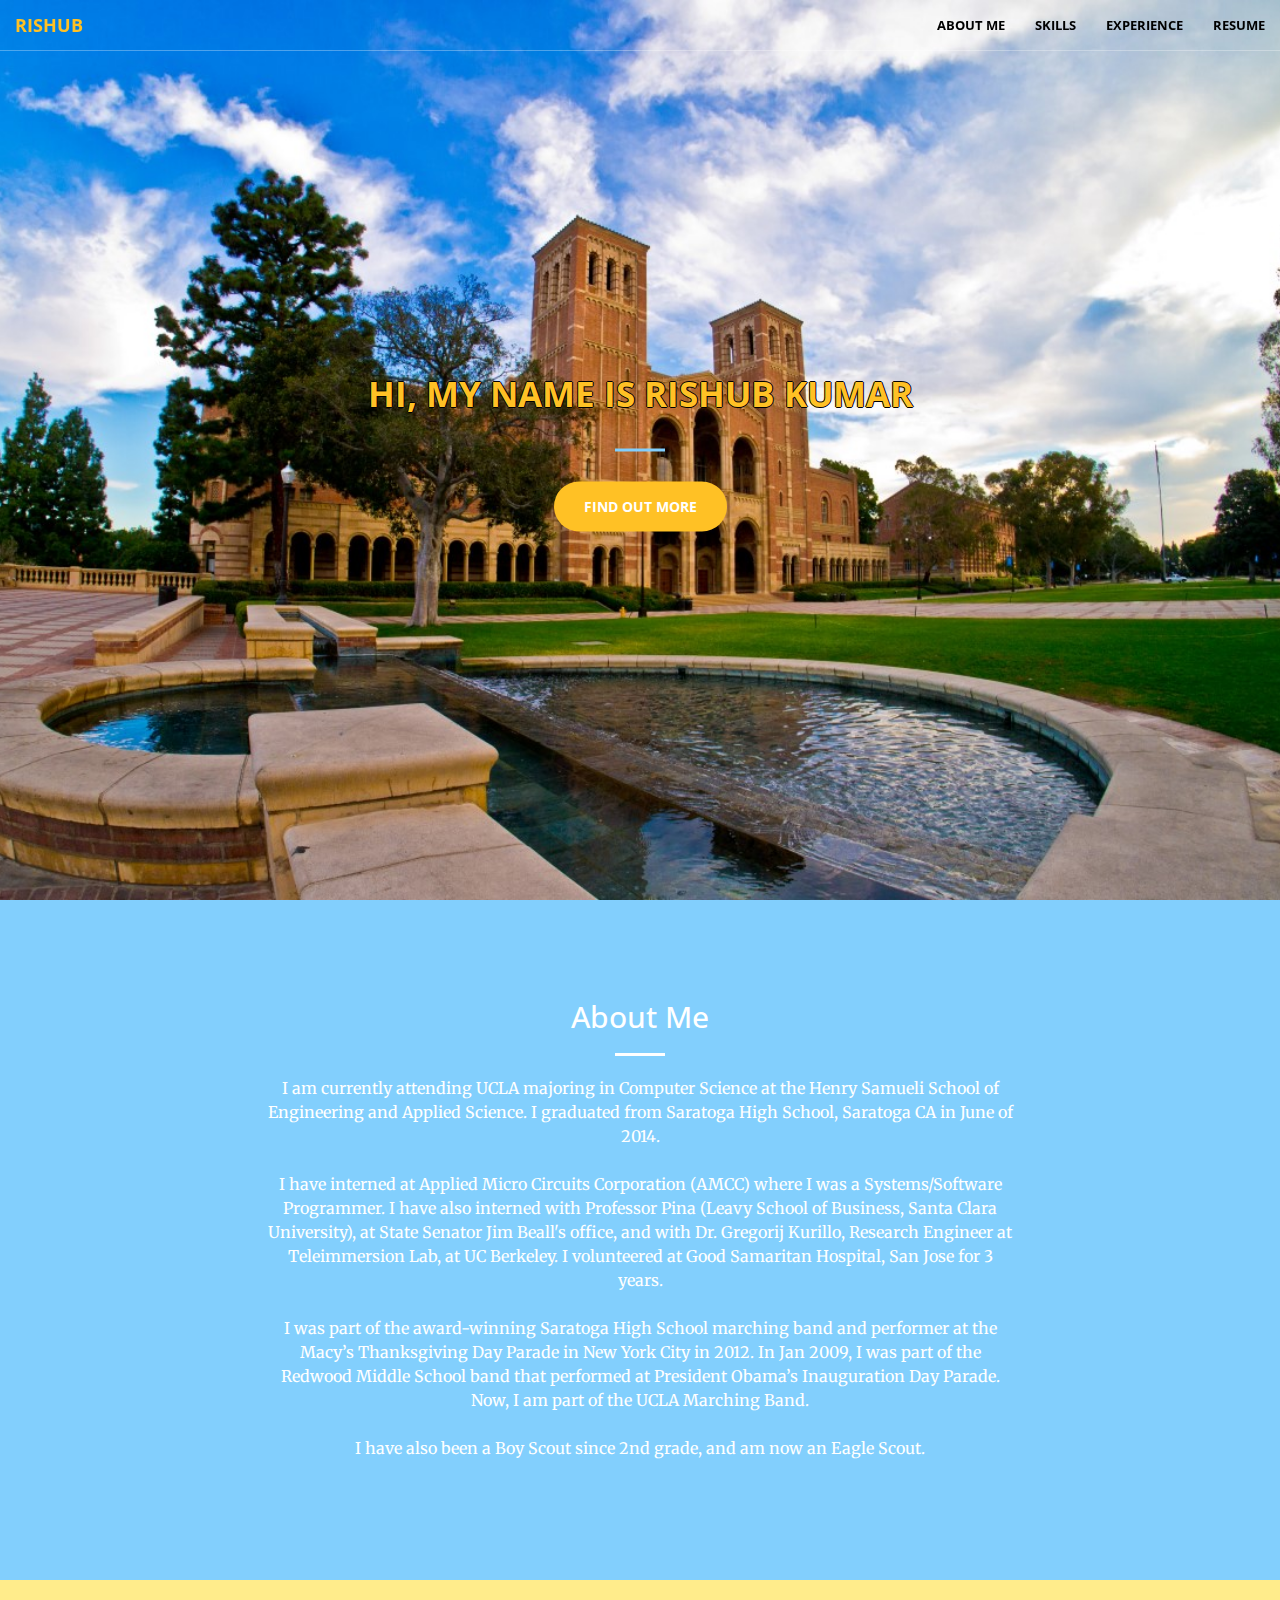
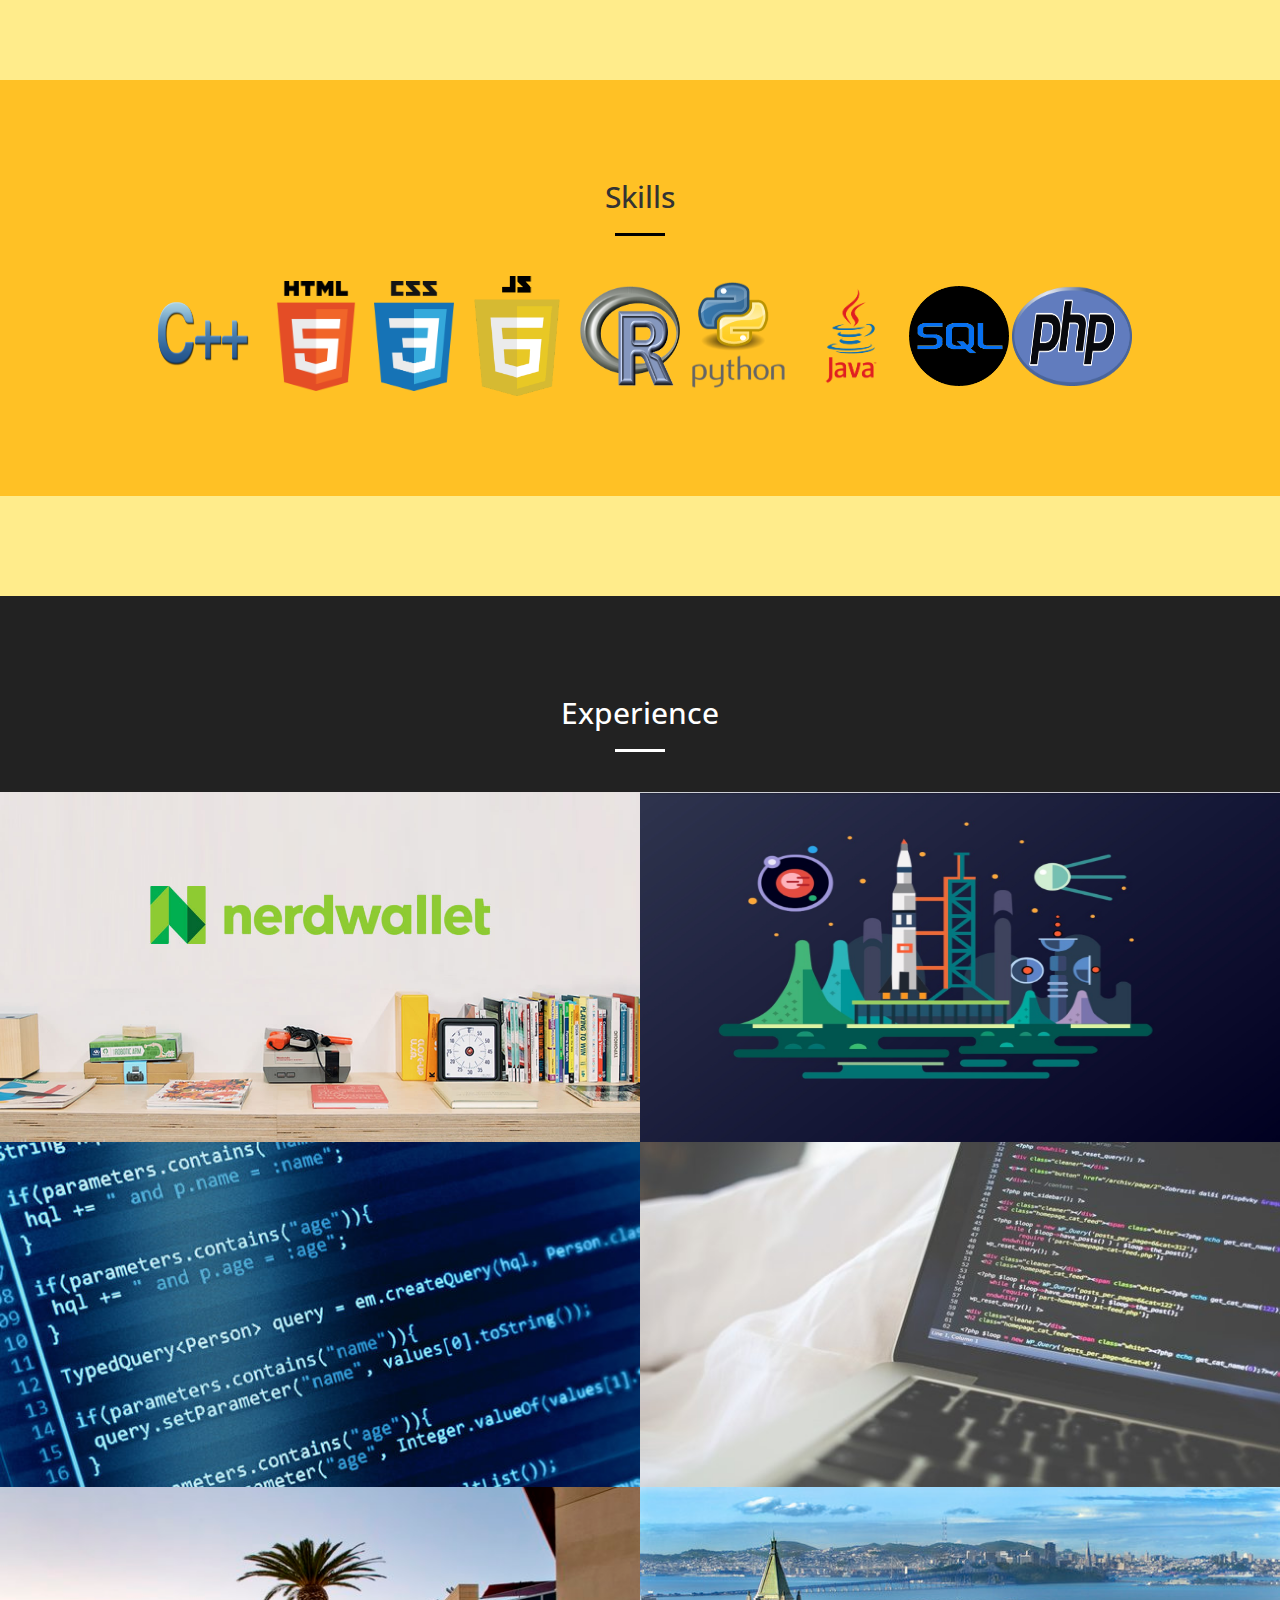
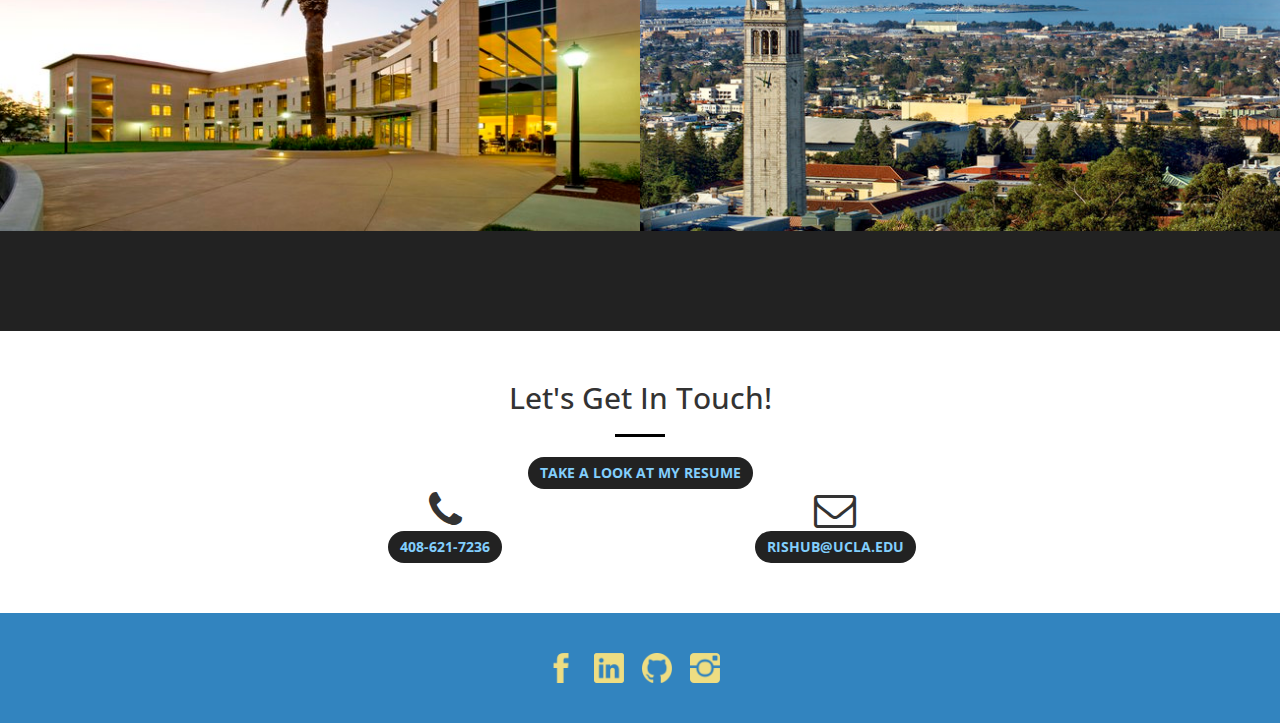
<file: index.html>
<!DOCTYPE html>
<html lang="en">

<head>

    <meta charset="utf-8">
    <meta http-equiv="X-UA-Compatible" content="IE=edge">
    <meta name="viewport" content="width=device-width, initial-scale=1">
    <meta name="description" content="">
    <meta name="author" content="">

    <title>Rishub Kumar's Website</title>

    <link rel="icon" type="image/png" href="img/myicon.png">

    <!-- Bootstrap Core CSS -->
    <link rel="stylesheet" href="https://maxcdn.bootstrapcdn.com/bootstrap/3.3.5/css/bootstrap.min.css" type="text/css">

    <!-- Custom Fonts -->
    <link href='http://fonts.googleapis.com/css?family=Open+Sans:300italic,400italic,600italic,700italic,800italic,400,300,600,700,800' rel='stylesheet' type='text/css'>
    <link href='http://fonts.googleapis.com/css?family=Merriweather:400,300,300italic,400italic,700,700italic,900,900italic' rel='stylesheet' type='text/css'>
    <link rel="stylesheet" href="https://maxcdn.bootstrapcdn.com/font-awesome/4.4.0/css/font-awesome.min.css">

    <!-- Custom CSS -->
    <link rel="stylesheet" href="css/creative.css" type="text/css">


</head>

<body id="page-top">

    <nav id="mainNav" class="navbar navbar-default navbar-fixed-top">
        <div class="container-fluid">
            <!-- Brand and toggle get grouped for better mobile display -->
            <div class="navbar-header">
                <button type="button" class="navbar-toggle collapsed" data-toggle="collapse" data-target="#bs-example-navbar-collapse-1">
                    <span class="sr-only">Toggle navigation</span>
                    <span class="icon-bar"></span>
                    <span class="icon-bar"></span>
                    <span class="icon-bar"></span>
                </button>
                <a class="navbar-brand page-scroll" href="#page-top">Rishub </a> 
            </div>

            <!-- <div class="navbar-header">
                <img src="img/rishub.jpg" height=30 width=30>
            </div> -->

            <!-- Collect the nav links, forms, and other content for toggling -->
            <div class="collapse navbar-collapse" id="bs-example-navbar-collapse-1">
                <ul class="nav navbar-nav navbar-right">
                    <li>
                        <a class="page-scroll" href="#about">About Me</a>
                    </li>
                    <li>
                        <a class="page-scroll" href="#skills">Skills</a>
                    </li>
                    <li>
                        <a class="page-scroll" href="#portfolio">Experience</a>
                    </li>
                    <li>
                        <a class="page-scroll" href="#contact">Resume</a>
                    </li>
                </ul>
            </div>
            <!-- /.navbar-collapse -->
        </div>
        <!-- /.container-fluid -->
    </nav>

    <header>
        <div class="header-content">
            <div class="header-content-inner">
                <span style="text-shadow: -1px 0 black, 0 1px black, 1px 0 black, 0 -1px black; font-weight: 700; font-size: 35px; text-transform: uppercase; font-family: 'Open Sans'">Hi, my name is Rishub Kumar</span>
                <hr>
                <a href="#about" class="btn btn-primary btn-xl page-scroll">Find Out More</a>
            </div>
        </div>
    </header>

    <section class="bg-primary" id="about">
        <div class="container">
            <div class="row">
                <div class="col-lg-8 col-lg-offset-2 text-center">
                    <h2 class="section-heading">About Me</h2>
                    <hr class="light">
                    <p class="text-faded">I am currently attending UCLA majoring in Computer Science at the Henry Samueli School of Engineering and Applied Science. I graduated from Saratoga High School, Saratoga CA in June of 2014. <br><br>

                    I have interned at Applied Micro Circuits Corporation (AMCC) where I was a Systems/Software Programmer. I have also interned with Professor Pina (Leavy School of Business, Santa Clara University), at State Senator Jim Beall's office, and with Dr. Gregorij Kurillo, Research Engineer at Teleimmersion Lab, at UC Berkeley. I volunteered at Good Samaritan Hospital, San Jose for 3 years.
                    <br><br>

                    I was part of the award-winning Saratoga High School marching band and performer at the Macy’s Thanksgiving Day Parade in New York City in 2012.  In Jan 2009, I was part of the Redwood Middle School band that performed at President Obama’s Inauguration Day Parade. Now, I am part of the UCLA Marching Band.<br><br>

                    I have also been a Boy Scout since 2nd grade, and am now an Eagle Scout.
</p>
                    <!-- <a href="#" class="btn btn-default btn-xl">Get Started!</a> -->
                </div>
            </div>
        </div>
    </section>

    <section class="bg-light" id="skills"></section>
    <section class="bg-secondary" >
        <div class="container">
            <div class="row">
                <div class="col-lg-12 text-center">
                    <h2 class="section-heading">Skills</h2>
                    <hr class="dark">
                    <br>
                </div>
            </div>
        </div>
        <div class="container">
            <div align="center" class="col-lg-12 col-md-12">
                <img src="img/Skills/c++.png" height=110 width=110>
                <img src="img/Skills/html.png" height=110 width=110>
                <img src="img/Skills/css.png" height=110 width=80>
                <img src="img/Skills/javascript.png" height=120 width=120>
                <img src="img/Skills/R.png" height=100 width=100>
                <img src="img/Skills/python.png" height=110 width=110>
                <img src="img/Skills/java.png" height=110 width=110>
                <img src="img/Skills/sql.png" height=100 width=100>
                <img src="img/Skills/php.png" height=100 width=120>
            </div>
        </div>
    </section>
    <section class="bg-light"></section>

    <section class="bg-dark" id="portfolio">

        <div class="container">
            <div class="row">
                <div class="col-lg-12 text-center">
                    <h2 class="section-heading">Experience</h2>
                    <hr class="light">
                </div>
            </div>
        </div>
        <br>
        <div class="container-fluid">
            <div class="row no-gutter">
                <div class="col-xl-6 col-lg-6 col-sm-6">
                    <a target="_blank" href="resume.pdf" class="portfolio-box">
                        <img style="height:350px; width:650px" src="img/Experience/nerdwallet.jpg" class="img-responsive" alt="">
                        <div class="portfolio-box-caption">
                            <div class="portfolio-box-caption-content">
                                <div class="project-category text-faded">
                                    Intern at NerdWallet
                                </div>
                                <div class="project-name">
                                    Full Stack Web Developer Intern NerdWallet, San Francisco CA
                                    <br>
                                    Wrote city comparison tool from scratch for millions of users. Frontend in Node.js, Express.js, React.js, and backend services using Python and SQL Alchemy
                                </div>
                            </div>
                        </div>
                    </a>
                </div>
                <div class="col-xl-6 col-lg-6 col-sm-6">
                    <a target="_blank" href="resume.pdf" class="portfolio-box">
                        <img style="height:350px; width:650px" src="img/Experience/ucladevx.jpg" class="img-responsive" alt="">
                        <div class="portfolio-box-caption">
                            <div class="portfolio-box-caption-content">
                                <div class="project-category text-faded">
                                    Vice President and Product Manager UCLA DevX
                                </div>
                                <div class="project-name">
                                    Vice President and Product Manager UCLA DevX, Los Angeles CA
                                    <br>
                                    PM and lead engineer on website that helps UCLA students plan and enroll in classes. VP - execute vision, direct and mentor teams, recruit talent, market brand
                                </div>
                            </div>
                        </div>
                    </a>
                </div>
                <div class="col-xl-6 col-lg-6 col-sm-6">
                    <a target="_blank" href="resume.pdf" class="portfolio-box">
                        <img src="img/Experience/rsz_coding.jpg" class="img-responsive" alt="">
                        <div class="portfolio-box-caption">
                            <div class="portfolio-box-caption-content">
                                <div class="project-category text-faded">
                                    Intern at Applied Micro Circuits Corporation
                                </div>
                                <div class="project-name">
                                    Systems/Software Programming Intern in Santa Clara<br>
                                    Tools and languages used include Python, HTML, Cascading Style Sheets (CSS), MySQL, JavaScript
                                </div>
                            </div>
                        </div>
                    </a>
                </div>
                <div class="col-xl-6 col-lg-6 col-sm-6">
                    <a target="_blank" href="resume.pdf" class="portfolio-box">
                        <img src="img/Experience/rsz_codingsublime.jpg" class="img-responsive" alt="">
                        <div class="portfolio-box-caption">
                            <div class="portfolio-box-caption-content">
                                <div class="project-category text-faded">
                                    Co-Founder of Silicon Valley Coders Club
                                </div>
                                <div class="project-name">
                                    Rolled out a collaborative learning platform for the youth via weekly club gatherings<br>
                                    I led hands-on sessions, initiated youth led collaborative projects, and held an annual Tech Conference
                                </div>
                            </div>
                        </div>
                    </a>
                </div>
                <div class="col-xl-6 col-lg-6 col-sm-6">
                    <a target="_blank" href="resume.pdf" class="portfolio-box">
                        <img src="img/Experience/rsz_scu.jpg" class="img-responsive" alt="">
                        <div class="portfolio-box-caption">
                            <div class="portfolio-box-caption-content">
                                <div class="project-category text-faded">
                                    Intern at Santa Clara University
                                </div>
                                <div class="project-name">
                                    Conducted statistical analysis and sorting of ten years of data on surfing scores; applying statistics and probability<br>
                                    Used R programming language to analyze data and develop software
                                </div>
                            </div>
                        </div>
                    </a>
                </div>
                <div class="col-xl-6 col-lg-6 col-sm-6">
                    <a target="_blank" href="resume.pdf" class="portfolio-box">
                        <img src="img/Experience/rsz_berkeley.jpg" class="img-responsive" alt="">
                        <div class="portfolio-box-caption">
                            <div class="portfolio-box-caption-content">
                                <div class="project-category text-faded">
                                    Intern at UC Berkeley
                                </div>
                                <div class="project-name">
                                    Worked with Dr.Kurillo by segmenting audio recordings to build an automated exercise software for elderly
                                </div>
                            </div>
                        </div>
                    </a>
                </div>
            </div>
        </div>
    </section>


    <section class="bg-contact" id="contact">
        <div class="container">
            <div class="row">
                <div class="col-lg-8 col-lg-offset-2 text-center">
                    <h2 class="section-heading">Let's Get In Touch!</h2>
                    <hr class="dark">
                    <button class='btn btn-secondary'><a target="_blank" href="resume.pdf">Take a look at my resume</a></button>
                </div>
                <div class="col-lg-4 col-lg-offset-2 text-center">
                    <i class="fa fa-phone fa-3x"></i><br>
                    <button class='btn btn-secondary'><a href="tel:1-408-621-7236">408-621-7236</a></button>
                </div>
                <div class="col-lg-4 text-center">
                    <i class="fa fa-envelope-o fa-3x "></i><br>
                    <button class='btn btn-secondary'><a href="mailto:rishub@ucla.edu">rishub@ucla.edu</a></button>
                </div>
            </div>
        </div>
    </section>

    <section class="bg-footer">
        <div align="center">
            <a class="social" target="_blank"  href="https://www.facebook.com/rishub"><img src="img/Social/fb.png" height=30 width=30></a>
            <a class="social" target="_blank" href="https://www.linkedin.com/in/rishub"><img src="img/Social/li.png" height=30 width=30></a>
            <a class="social" target="_blank" href="https://github.com/rishub"><img src="img/Social/github.png" height=30 width=30></a>
            <a class="social" target="_blank" href="https://instagram.com/rishub1/"><img src="img/Social/insta.png" height=30 width=30></a>
        </div>
    </section>

    <!-- jQuery -->
    <script src="https://ajax.googleapis.com/ajax/libs/jquery/1.11.3/jquery.min.js"></script>

    <!-- Bootstrap Core JavaScript -->
    <script src="https://maxcdn.bootstrapcdn.com/bootstrap/3.3.5/js/bootstrap.min.js"></script>

    <!-- Custom Theme JavaScript -->
    <script src="js/creative.js"></script>

    <!-- Scrolling -->
    <script src="js/customscroll.js"></script>

</body>

</html>
</file>
<file: css/creative.css>
/*!
 * Start Bootstrap - Creative Bootstrap Theme (http://startbootstrap.com)
 * Code licensed under the Apache License v2.0.
 * For details, see http://www.apache.org/licenses/LICENSE-2.0.
 */

html,
body {
    width: 100%;
    height: 100%;
}

body {
    font-family: Merriweather,'Helvetica Neue',Arial,sans-serif;
}

hr {
    max-width: 50px;
    border-color: #82CFFD;
    border-width: 3px;
}

hr.light {
    border-color: #fff;
}

hr.dark {
    border-color: #000;
}

a {
    color: #82CFFD;
    -webkit-transition: all .35s;
    -moz-transition: all .35s;
    transition: all .35s;
}

a:hover,
a:focus {
    color: #82CFFD;
}

h1,
h2,
h3,
h4,
h5,
h6 {
    font-family: 'Open Sans','Helvetica Neue',Arial,sans-serif;
}

p {
    margin-bottom: 20px;
    font-size: 16px;
    line-height: 1.5;
}

.bg-primary {
    background-color: #82CFFD; /*light blue*/
}

.bg-secondary {
    background-color: #FFC125;  /*gold*/
}

.bg-dark {
    color: #fff;  
    background-color: #222; /*black*/
}

.bg-light{
    background-color: #FFEC8B;  /*light yellow*/
}

.bg-footer {
    background-color: #3284BF; /*blue*/
}

.bg-contact {
    background-color: ; /*lol*/
}


.text-faded {
    color: #fff;
}

section {
    padding: 100px 0;
}

section#contact{
    padding: 50px 0;
}

section.bg-footer{
    padding: 40px 0;
}

section.bg-light{
    padding: 50px 0; 
}

.social {
    padding-right: 15px;
}

aside {
    padding: 50px 0;
}

.no-padding {
    padding: 0;
}

.navbar-default {
    border-color: rgba(34,34,34,.05);
    font-family: 'Open Sans','Helvetica Neue',Arial,sans-serif;
    background-color: #3284BF;
    -webkit-transition: all .35s;
    -moz-transition: all .35s;
    transition: all .35s;
}

.navbar-default .navbar-header .navbar-brand {
    text-transform: uppercase;
    font-family: 'Open Sans','Helvetica Neue',Arial,sans-serif;
    font-weight: 700;
    color: #FFC125;
}

.navbar-default .navbar-header .navbar-brand:hover,
.navbar-default .navbar-header .navbar-brand:focus {
    color: #FFC125;
}

.navbar-default .nav > li>a,
.navbar-default .nav>li>a:focus {
    text-transform: uppercase;
    font-size: 13px;
    font-weight: 700;
    color: #222;
}

.navbar-default .nav > li>a:hover,
.navbar-default .nav>li>a:focus:hover {
    color: #FFC125;
}

.navbar-default .nav > li.active>a,
.navbar-default .nav>li.active>a:focus {
    color: #FFC125!important;
    background-color: transparent;
}

.navbar-default .nav > li.active>a:hover,
.navbar-default .nav>li.active>a:focus:hover {
    background-color: transparent;
}

@media(min-width:768px) {
    .navbar-default {
        border-color: rgba(255,255,255,.3);
        background-color: transparent;
    }

    .navbar-default .navbar-header .navbar-brand {
        color: #000;
    }

    .navbar-default .navbar-header .navbar-brand:hover,
    .navbar-default .navbar-header .navbar-brand:focus {
        color: #FFC125;
    }

    .navbar-default .nav > li>a,
    .navbar-default .nav>li>a:focus {
        color: #000;
    }

    .navbar-default .nav > li>a:hover,
    .navbar-default .nav>li>a:focus:hover {
        color: #FFC125;
    }

    .navbar-default.affix {
        border-color: rgba(34,34,34,.05);
        background-color: #3284BF;
    }

    .navbar-default.affix .navbar-header .navbar-brand {
        font-size: 14px;
        color: #FFC125;
    }

    .navbar-default.affix .navbar-header .navbar-brand:hover,
    .navbar-default.affix .navbar-header .navbar-brand:focus {
        color: #FFC125;
    }

    .navbar-default.affix .nav > li>a,
    .navbar-default.affix .nav>li>a:focus {
        color: #222;
    }

    .navbar-default.affix .nav > li>a:hover,
    .navbar-default.affix .nav>li>a:focus:hover {
        color: #FFC125;
    }
}

header {
    position: relative;
    width: 100%;
    min-height: auto;
    text-align: center;
    color: #FFC125;
    background-image: url(../img/header.jpg);
    background-position: center;
    -webkit-background-size: cover;
    -moz-background-size: cover;
    background-size: cover;
    -o-background-size: cover;
}

header .header-content {
    position: relative;
    width: 100%;
    padding: 100px 15px;
    text-align: center;
}

header .header-content .header-content-inner h1 {
    margin-top: 0;
    margin-bottom: 0;
    text-transform: uppercase;
    font-weight: 700;
}

header .header-content .header-content-inner hr {
    margin: 30px auto;
}

header .header-content .header-content-inner p {
    margin-bottom: 20px;
    font-size: 16px;
    font-weight: 300;
    color: #fff;
}

@media(min-width:768px) {
    header {
        min-height: 100%;
    }

    header .header-content {
        position: absolute;
        top: 50%;
        padding: 0 50px;
        -webkit-transform: translateY(-50%);
        -ms-transform: translateY(-50%);
        transform: translateY(-50%);
    }

    header .header-content .header-content-inner {
        margin-right: auto;
        margin-left: auto;
        max-width: 1000px;
    }

    header .header-content .header-content-inner p {
        margin-right: auto;
        margin-left: auto;
        max-width: 80%;
        font-size: 12px;
    }
}

.section-heading {
    margin-top: 0;
}

.service-box {
    margin: 50px auto 0;
    max-width: 400px;
}

@media(min-width:992px) {
    .service-box {
        margin: 20px auto 0;
    }
}

.service-box p {
    margin-bottom: 0;
}

.portfolio-box {
    display: block;
    position: relative;
    margin: 0 auto;
    max-width: 650px;
}

.portfolio-box .portfolio-box-caption {
    display: block;
    position: absolute;
    bottom: 0;
    width: 100%;
    height: 100%;
    text-align: center;
    color: #fff;
    opacity: 0;
    background: #3284BF;

    -webkit-transition: all .35s;
    -moz-transition: all .35s;
    transition: all .35s;
}

.portfolio-box .portfolio-box-caption .portfolio-box-caption-content {
    position: absolute;
    top: 50%;
    width: 100%;
    text-align: center;
    transform: translateY(-50%);
}

.portfolio-box .portfolio-box-caption .portfolio-box-caption-content .project-category,
.portfolio-box .portfolio-box-caption .portfolio-box-caption-content .project-name {
    padding: 0 15px;
    font-family: 'Open Sans','Helvetica Neue',Arial,sans-serif;
}

.portfolio-box .portfolio-box-caption .portfolio-box-caption-content .project-category {
    text-transform: uppercase;
    font-size: 22px;
    font-weight: 600;
}

.portfolio-box .portfolio-box-caption .portfolio-box-caption-content .project-name {
    font-size: 12px;
}

.portfolio-box:hover .portfolio-box-caption {
    opacity: 1;
}

@media(min-width:768px) {
    .portfolio-box .portfolio-box-caption .portfolio-box-caption-content .project-category {
        font-size: 18px;
    }

    .portfolio-box .portfolio-box-caption .portfolio-box-caption-content .project-name {
        font-size: 12px;
    }
}

.call-to-action h2 {
    margin: 0 auto 20px;
}

.text-primary {
    color: #FFC125;
}

.no-gutter > [class*=col-] {
    padding-right: 0;
    padding-left: 0;
}

.btn-default {
    border-color: #fff;
    color: #222;
    background-color: #fff;
    -webkit-transition: all .35s;
    -moz-transition: all .35s;
    transition: all .35s;
}

.btn-default:hover,
.btn-default:focus,
.btn-default.focus,
.btn-default:active,
.btn-default.active,
.open > .dropdown-toggle.btn-default {
    border-color: #ededed;
    color: #222;
    background-color: #f2f2f2;
}

.btn-default:active,
.btn-default.active,
.open > .dropdown-toggle.btn-default {
    background-image: none;
}

.btn-default.disabled,
.btn-default[disabled],
fieldset[disabled] .btn-default,
.btn-default.disabled:hover,
.btn-default[disabled]:hover,
fieldset[disabled] .btn-default:hover,
.btn-default.disabled:focus,
.btn-default[disabled]:focus,
fieldset[disabled] .btn-default:focus,
.btn-default.disabled.focus,
.btn-default[disabled].focus,
fieldset[disabled] .btn-default.focus,
.btn-default.disabled:active,
.btn-default[disabled]:active,
fieldset[disabled] .btn-default:active,
.btn-default.disabled.active,
.btn-default[disabled].active,
fieldset[disabled] .btn-default.active {
    border-color: #fff;
    background-color: #fff;
}

.btn-default .badge {
    color: #fff;
    background-color: #222;
}

.btn-primary {
    border-color: #FFC125;
    color: #fff;
    background-color: #FFC125;
    -webkit-transition: all .35s;
    -moz-transition: all .35s;
    transition: all .35s;
}

.btn-secondary {
    border-color: #fff;
    color: #fff;
    background-color: #222;
}

.btn-primary:hover,
.btn-primary:focus,
.btn-primary.focus,
.btn-primary:active,
.btn-primary.active,
.open > .dropdown-toggle.btn-primary {
    border-color: #ed431f;
    color: #fff;
    background-color: #82CFFD;
}

.btn-primary:active,
.btn-primary.active,
.open > .dropdown-toggle.btn-primary {
    background-image: none;
}

.btn-primary.disabled,
.btn-primary[disabled],
fieldset[disabled] .btn-primary,
.btn-primary.disabled:hover,
.btn-primary[disabled]:hover,
fieldset[disabled] .btn-primary:hover,
.btn-primary.disabled:focus,
.btn-primary[disabled]:focus,
fieldset[disabled] .btn-primary:focus,
.btn-primary.disabled.focus,
.btn-primary[disabled].focus,
fieldset[disabled] .btn-primary.focus,
.btn-primary.disabled:active,
.btn-primary[disabled]:active,
fieldset[disabled] .btn-primary:active,
.btn-primary.disabled.active,
.btn-primary[disabled].active,
fieldset[disabled] .btn-primary.active {
    border-color: #FFC125;
    background-color: #FFC125;
}

.btn-primary .badge {
    color: #FFC125;
    background-color: #fff;
}

.btn {
    border: 0;
    border-radius: 300px;
    text-transform: uppercase;
    font-family: 'Open Sans','Helvetica Neue',Arial,sans-serif;
    font-weight: 700;
}

.btn-xl {
    padding: 15px 30px;
}

::-moz-selection {
    text-shadow: none;
    color: #fff;
    background: #222;
}

::selection {
    text-shadow: none;
    color: #fff;
    background: #222;
}

img::selection {
    color: #fff;
    background: 0 0;
}

img::-moz-selection {
    color: #fff;
    background: 0 0;
}

body {
    webkit-tap-highlight-color: #222;
}
</file>
